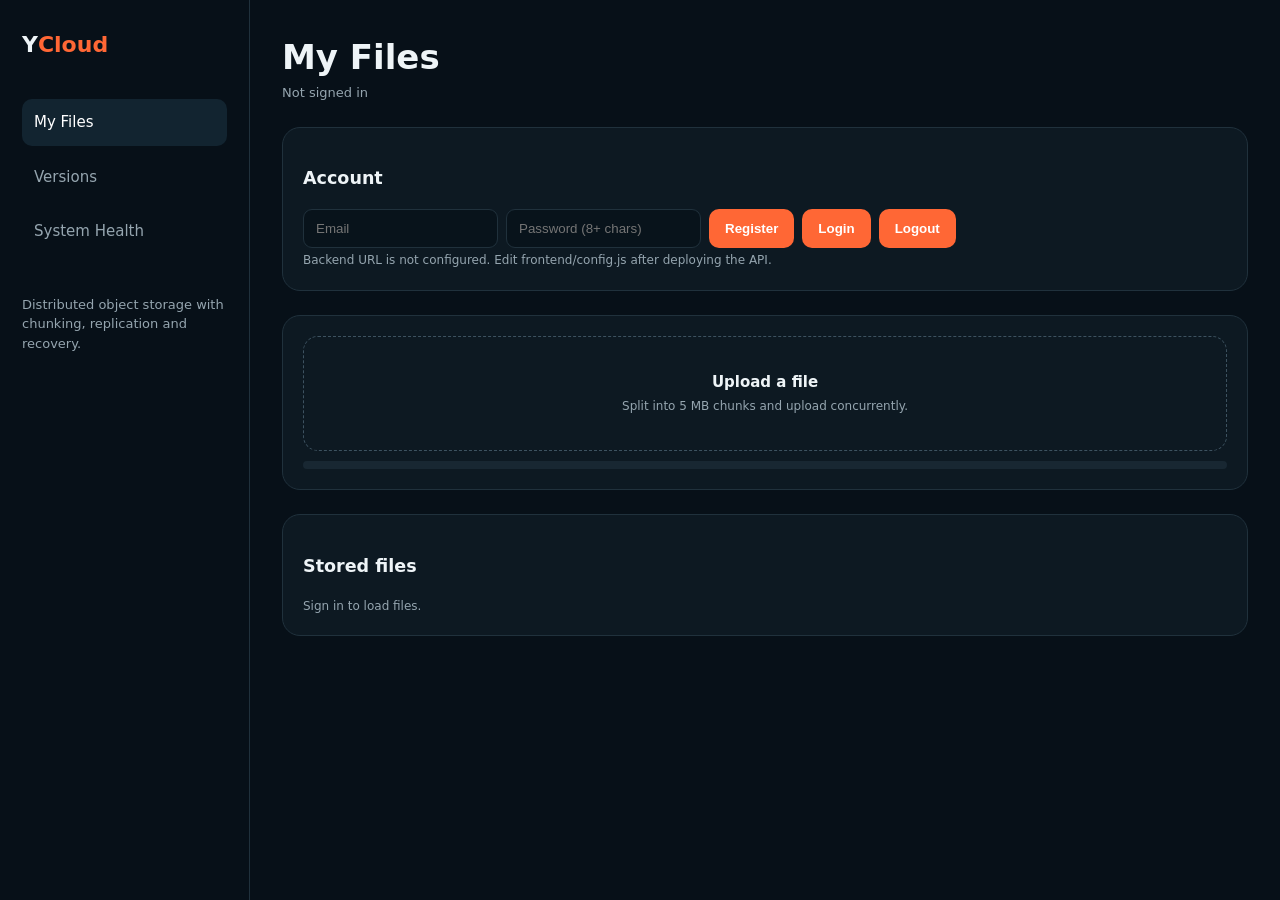
<file: frontend/index.html>
<!doctype html><html lang="en"><head><meta charset="utf-8"><meta name="viewport" content="width=device-width,initial-scale=1"><title>YCloud</title><style>
:root{--bg:#071018;--panel:#0d1922;--line:#20313c;--text:#eef4f7;--muted:#95a5af;--accent:#ff6735}*{box-sizing:border-box}body{margin:0;background:var(--bg);color:var(--text);font:15px/1.5 system-ui,Arial}.shell{min-height:100vh;display:grid;grid-template-columns:250px 1fr}.side{border-right:1px solid var(--line);padding:28px 22px}.brand{font-weight:900;font-size:22px}.brand b{color:var(--accent)}.nav{margin-top:38px;display:grid;gap:8px}.nav div{padding:12px;border-radius:10px;color:var(--muted)}.nav .active{background:#122430;color:#fff}.main{padding:32px}.top{display:flex;justify-content:space-between;gap:15px}.top h1{font-size:34px;margin:0}.status{color:var(--muted);font-size:13px}.nodes{display:flex;gap:8px;flex-wrap:wrap}.node{border:1px solid #236848;color:#8ce0b6;padding:7px 10px;border-radius:999px;font-size:12px}.panel{border:1px solid var(--line);background:var(--panel);border-radius:18px;padding:20px;margin-top:24px}.drop{border:1px dashed #3d5260;border-radius:15px;padding:34px;text-align:center;cursor:pointer}.drop:hover{border-color:var(--accent)}button{cursor:pointer}.primary{background:var(--accent);border:0;color:#fff;padding:12px 16px;border-radius:10px;font-weight:800}.auth{display:flex;gap:8px;flex-wrap:wrap}.auth input{background:#08131b;color:#fff;border:1px solid var(--line);border-radius:9px;padding:10px 12px}.files{display:grid;gap:10px}.row{border:1px solid var(--line);border-radius:14px;padding:15px;display:grid;grid-template-columns:1fr auto;gap:15px;align-items:center}.meta,small{color:var(--muted);font-size:12px}.actions{display:flex;gap:8px}.actions button{background:#162631;border:1px solid var(--line);color:#fff;padding:8px 11px;border-radius:9px}.progress{height:8px;background:#182732;border-radius:999px;overflow:hidden;margin-top:10px}.bar{height:100%;width:0;background:var(--accent)}@media(max-width:760px){.shell{grid-template-columns:1fr}.side{display:none}.main{padding:18px}.row{grid-template-columns:1fr}}
</style><script src="config.js"></script></head><body><div class="shell"><aside class="side"><div class="brand">Y<b>Cloud</b></div><div class="nav"><div class="active">My Files</div><div>Versions</div><div>System Health</div></div><p class="status" style="margin-top:40px">Distributed object storage with chunking, replication and recovery.</p></aside><main class="main"><div class="top"><div><h1>My Files</h1><div class="status" id="sessionText">Not signed in</div></div><div class="nodes" id="nodes"></div></div><section class="panel"><h3>Account</h3><div class="auth"><input id="email" type="email" placeholder="Email"><input id="password" type="password" placeholder="Password (8+ chars)"><button class="primary" onclick="register()">Register</button><button class="primary" onclick="login()">Login</button><button class="primary" onclick="logout()">Logout</button></div><small id="authMsg"></small></section><section class="panel"><div class="drop" onclick="fileInput.click()"><strong>Upload a file</strong><br><small>Split into 5 MB chunks and upload concurrently.</small><input id="fileInput" type="file" hidden></div><div class="progress"><div class="bar" id="bar"></div></div><small id="uploadMsg"></small></section><section class="panel"><h3>Stored files</h3><div class="files" id="files"><small>Sign in to load files.</small></div></section></main></div><script>
const CONFIG_API=(window.YCLOUD_API_URL||'').trim().replace(/\/$/,'');const API=CONFIG_API&&CONFIG_API!=='REPLACE_WITH_YOUR_API_URL'?CONFIG_API:'http://localhost:8000';let token=localStorage.getItem('ycloud_token')||'';const $=id=>document.getElementById(id);function ah(){return token?{Authorization:'Bearer '+token}:{}}function fmt(n){if(!n)return'0 B';const u=['B','KB','MB','GB'];let i=0;while(n>=1024&&i<u.length-1){n/=1024;i++}return n.toFixed(i?1:0)+' '+u[i]}async function api(p,o={}){o.headers={...(o.headers||{}),...ah()};const r=await fetch(API+p,o);if(!r.ok){let m='Request failed';try{m=(await r.json()).detail||m}catch{}throw Error(m)}return r.json()}function logout(){token='';localStorage.removeItem('ycloud_token');$('sessionText').textContent='Not signed in';$('files').innerHTML='<small>Sign in to load files.</small>';$('authMsg').textContent='Signed out'}async function register(){try{const d=await api('/auth/register',{method:'POST',headers:{'Content-Type':'application/json'},body:JSON.stringify({email:$('email').value,password:$('password').value})});token=d.token;localStorage.setItem('ycloud_token',token);$('sessionText').textContent=d.user.email;$('authMsg').textContent='Registered';loadFiles()}catch(e){$('authMsg').textContent=e.message}}async function login(){try{const d=await api('/auth/login',{method:'POST',headers:{'Content-Type':'application/json'},body:JSON.stringify({email:$('email').value,password:$('password').value})});token=d.token;localStorage.setItem('ycloud_token',token);$('sessionText').textContent=d.user.email;$('authMsg').textContent='Signed in';loadFiles()}catch(e){$('authMsg').textContent=e.message}}$('fileInput').addEventListener('change',()=>uploadFile($('fileInput').files[0]));async function uploadFile(file){if(!file)return;if(!token){$('uploadMsg').textContent='Sign in first.';return}try{const s=await api('/uploads/start',{method:'POST',headers:{'Content-Type':'application/json'},body:JSON.stringify({filename:file.name,size_bytes:file.size,content_type:file.type||'application/octet-stream'})});let done=0;const jobs=[];for(let i=0;i<s.total_chunks;i++)jobs.push(async()=>{const blob=file.slice(i*s.chunk_size,Math.min(file.size,(i+1)*s.chunk_size));const form=new FormData();form.append('part',blob,file.name+'.part'+i);await api(`/uploads/${s.version_id}/chunks/${i}`,{method:'PUT',body:form});done++;$('bar').style.width=Math.round(done/s.total_chunks*100)+'%';$('uploadMsg').textContent=`Uploaded ${done}/${s.total_chunks} chunks`});const workers=Array.from({length:Math.min(4,jobs.length)},async(_,w)=>{for(let i=w;i<jobs.length;i+=Math.min(4,jobs.length))await jobs[i]()});await Promise.all(workers);await api(`/uploads/${s.version_id}/complete`,{method:'POST',headers:{'Content-Type':'application/json'},body:'{}'});$('uploadMsg').textContent='Upload complete — chunks replicated.';loadFiles()}catch(e){$('uploadMsg').textContent=e.message}}async function loadFiles(){try{const d=await api('/files'),box=$('files');box.innerHTML='';if(!d.files.length){box.innerHTML='<small>No files yet.</small>';return}d.files.forEach(f=>{const r=document.createElement('div');r.className='row';r.innerHTML=`<div><strong>${esc(f.filename)}</strong><div class="meta">${fmt(f.size_bytes)} · v${f.version} · ${f.status}</div></div><div class="actions"><button>Download</button><button>Versions</button><button>Delete</button></div>`;const b=r.querySelectorAll('button');b[0].onclick=()=>download(f.id,f.filename);b[1].onclick=async()=>alert(JSON.stringify(await api('/files/'+f.id+'/versions'),null,2));b[2].onclick=async()=>{if(confirm('Delete?')){await api('/files/'+f.id,{method:'DELETE'});loadFiles()}};box.appendChild(r)})}catch(e){$('files').innerHTML='<small>'+esc(e.message)+'</small>'}}async function download(id,name){const r=await fetch(API+'/files/'+id+'/download',{headers:ah()});if(!r.ok)return alert('Download failed');const b=await r.blob(),a=document.createElement('a');a.href=URL.createObjectURL(b);a.download=name;a.click();URL.revokeObjectURL(a.href)}async function health(){try{const h=await fetch(API+'/health').then(r=>r.json());$('nodes').innerHTML=h.healthy_storage_nodes.map(n=>`<span class="node">${n.split('//')[1]} ●</span>`).join('')}catch{}}function esc(s){return String(s).replace(/[&<>"']/g,c=>({'&':'&amp;','<':'&lt;','>':'&gt;','"':'&quot;',"'":'&#39;'}[c]))}if(!CONFIG_API||CONFIG_API==='REPLACE_WITH_YOUR_API_URL'){$('authMsg').textContent='Backend URL is not configured. Edit frontend/config.js after deploying the API.'}health();setInterval(health,5000);if(token){$('sessionText').textContent='Session restored';loadFiles()}
</script></body></html>
</file>
